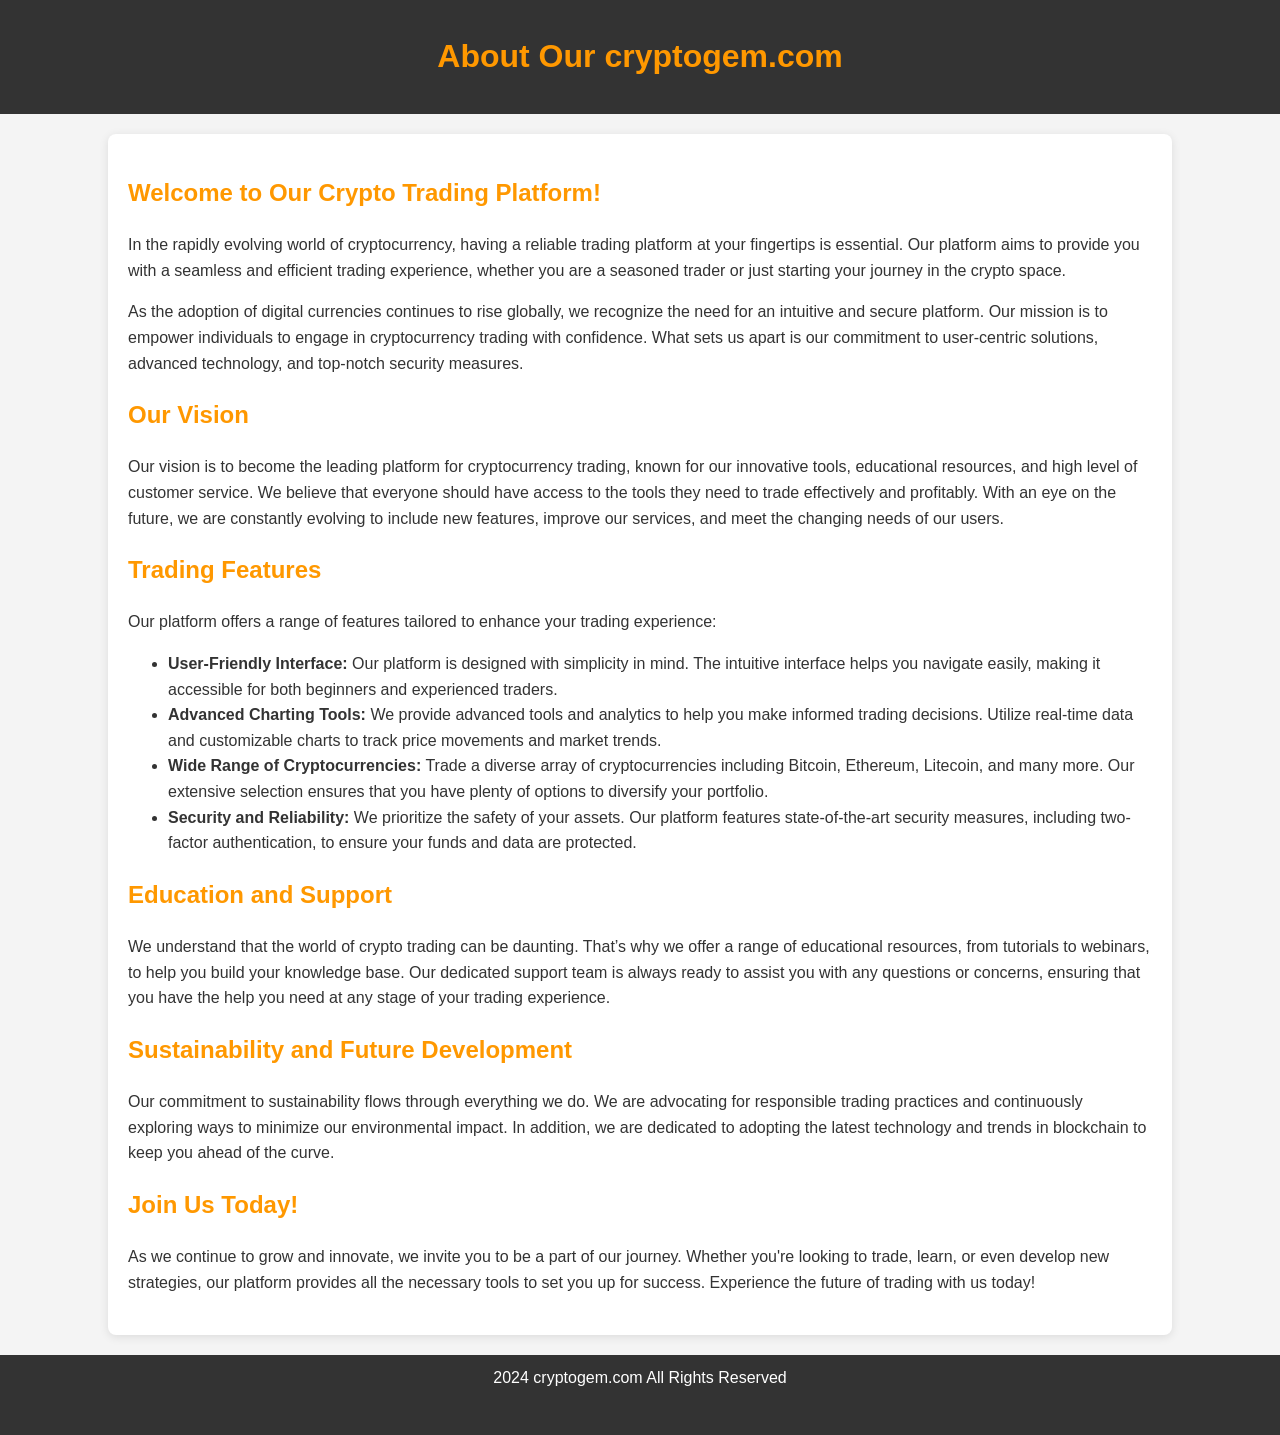
<file: about us.html>
<!DOCTYPE html>  
<html lang="en">  

<head>  
    <meta charset="UTF-8">  
    <meta name="viewport" content="width=device-width, initial-scale=1.0">  
    <title>About Us -cryptogem.com </title>  
    <style>  
        body {  
            font-family: Arial, sans-serif;  
            line-height: 1.6;  
            margin: 0;  
            padding: 0;  
            background-color: #f4f4f4;  
            color: #333;  
        }  

        h1, h2 {  
            color: #ff9800;  
        }  

        header {  
            background: #333;  
            color: white;  
            padding: 10px 0;  
            text-align: center;  
        }  

        .container {  
            width: 80%;  
            margin: 20px auto;  
            padding: 20px;  
            background: white;  
            border-radius: 8px;  
            box-shadow: 0 2px 10px rgba(0,0,0,0.1);  
        }  

        .about-us {  
            margin-bottom: 20px;  
        }  

        footer {  
            text-align: center;  
            padding: 10px 0;  
            background: #333;  
            color: white;  
            position: relative;  
            bottom: 0;  
            width: 100%;  
            height: 60px;  
        }  

        @media (max-width: 600px) {  
            .container {  
                width: 95%;  
            }  
        }  
    </style>  
</head>  

<body>  
    <header>  
        <h1>About Our cryptogem.com</h1>  
    </header>  

    <div class="container">  
        <div class="about-us">  
            <h2>Welcome to Our Crypto Trading Platform!</h2>  
            <p>  
                In the rapidly evolving world of cryptocurrency, having a reliable trading platform at your fingertips is essential. Our platform aims to provide you with a seamless and efficient trading experience, whether you are a seasoned trader or just starting your journey in the crypto space.   
            </p>  
            <p>  
                As the adoption of digital currencies continues to rise globally, we recognize the need for an intuitive and secure platform. Our mission is to empower individuals to engage in cryptocurrency trading with confidence. What sets us apart is our commitment to user-centric solutions, advanced technology, and top-notch security measures.  
            </p>  
            
            <h2>Our Vision</h2>  
            <p>  
                Our vision is to become the leading platform for cryptocurrency trading, known for our innovative tools, educational resources, and high level of customer service. We believe that everyone should have access to the tools they need to trade effectively and profitably. With an eye on the future, we are constantly evolving to include new features, improve our services, and meet the changing needs of our users.  
            </p>  

            <h2>Trading Features</h2>  
            <p>  
                Our platform offers a range of features tailored to enhance your trading experience:  
                <ul>  
                    <li><strong>User-Friendly Interface:</strong> Our platform is designed with simplicity in mind. The intuitive interface helps you navigate easily, making it accessible for both beginners and experienced traders.</li>  
                    <li><strong>Advanced Charting Tools:</strong> We provide advanced tools and analytics to help you make informed trading decisions. Utilize real-time data and customizable charts to track price movements and market trends.</li>  
                    <li><strong>Wide Range of Cryptocurrencies:</strong> Trade a diverse array of cryptocurrencies including Bitcoin, Ethereum, Litecoin, and many more. Our extensive selection ensures that you have plenty of options to diversify your portfolio.</li>  
                    <li><strong>Security and Reliability:</strong> We prioritize the safety of your assets. Our platform features state-of-the-art security measures, including two-factor authentication, to ensure your funds and data are protected.</li>  
                </ul>  
            </p>  

            <h2>Education and Support</h2>  
            <p>  
                We understand that the world of crypto trading can be daunting. That’s why we offer a range of educational resources, from tutorials to webinars, to help you build your knowledge base. Our dedicated support team is always ready to assist you with any questions or concerns, ensuring that you have the help you need at any stage of your trading experience.  
            </p>  

            <h2>Sustainability and Future Development</h2>  
            <p>  
                Our commitment to sustainability flows through everything we do. We are advocating for responsible trading practices and continuously exploring ways to minimize our environmental impact. In addition, we are dedicated to adopting the latest technology and trends in blockchain to keep you ahead of the curve.  
            </p>  

            <h2>Join Us Today!</h2>  
            <p>  
                As we continue to grow and innovate, we invite you to be a part of our journey. Whether you're looking to trade, learn, or even develop new strategies, our platform provides all the necessary tools to set you up for success. Experience the future of trading with us today!  
            </p>  
        </div>  
    </div>  

    <footer>  
        2024 cryptogem.com All Rights Reserved
    </footer>  

    <script>  
        // Add any JavaScript functionality here  
    </script>  
</body>  

</html>
</file>
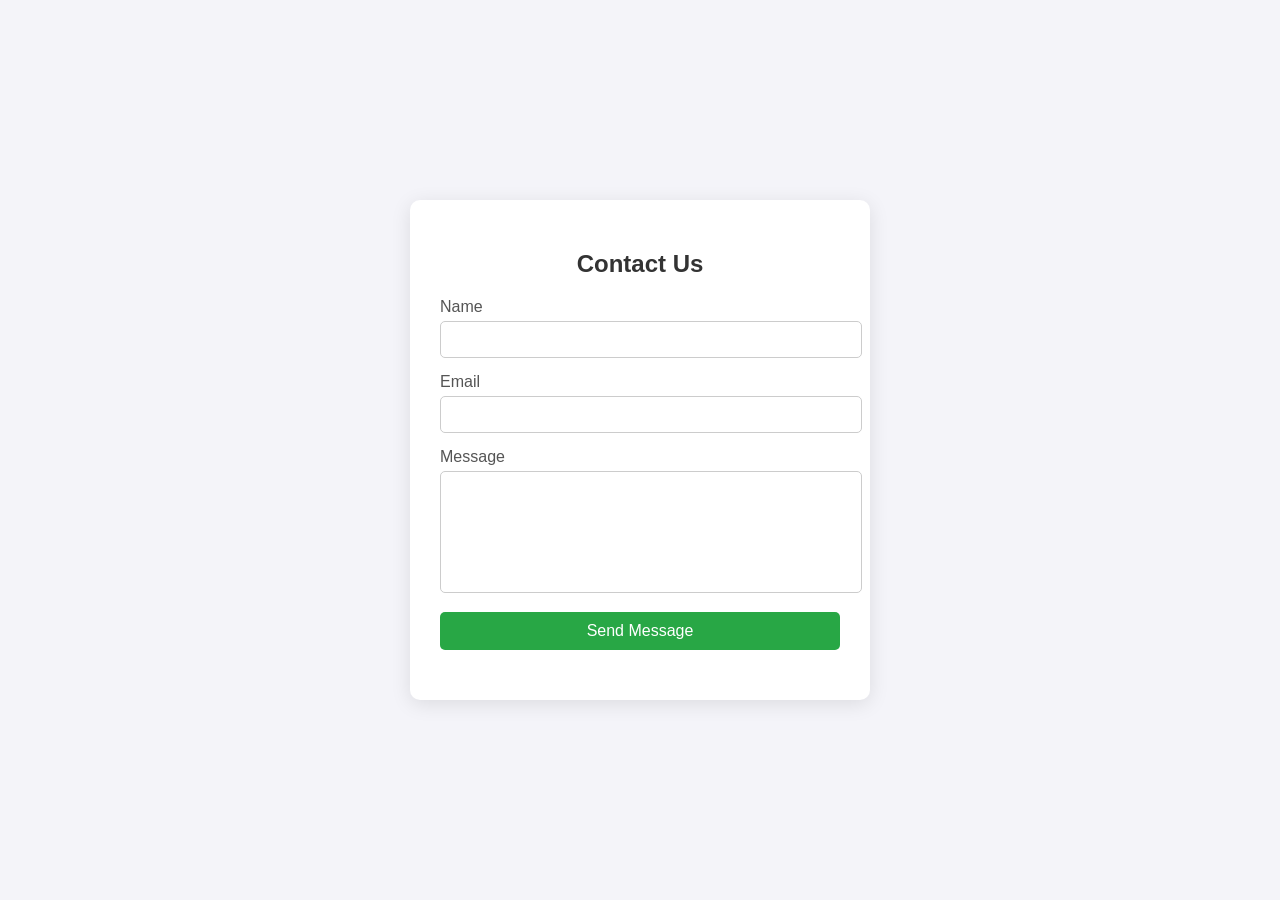
<file: contactus.html>
<!DOCTYPE html>  
<html lang="en">  
<head>  
    <meta charset="UTF-8">  
    <meta name="viewport" content="width=device-width, initial-scale=1.0">  
    <title>Contact Us</title>  
    <style>  
        body {  
            font-family: Arial, sans-serif;  
            background-color: #f4f4f9;  
            margin: 0;  
            padding: 0;  
            display: flex;  
            justify-content: center;  
            align-items: center;  
            height: 100vh;  
        }  
        
        .contact-form {  
            background: white;  
            border-radius: 10px;  
            box-shadow: 0 4px 20px rgba(0, 0, 0, 0.1);  
            padding: 30px;  
            max-width: 400px;  
            width: 100%;  
        }  

        .contact-form h2 {  
            margin-bottom: 20px;  
            color: #333;  
            text-align: center;  
        }  

        .form-group {  
            margin-bottom: 15px;  
        }  

        .form-group label {  
            display: block;  
            margin-bottom: 5px;  
            color: #555;  
        }  

        .form-group input,  
        .form-group textarea {  
            width: 100%;  
            padding: 10px;  
            border: 1px solid #ccc;  
            border-radius: 5px;  
            resize: none;  
        }  

        .form-group textarea {  
            height: 100px;  
        }  

        button {  
            width: 100%;  
            padding: 10px;  
            background-color: #28a745;  
            border: none;  
            border-radius: 5px;  
            color: white;  
            font-size: 16px;  
            cursor: pointer;  
            transition: background-color 0.3s;  
        }  

        button:hover {  
            background-color: #218838;  
        }  

        .form-group.error input,  
        .form-group.error textarea {  
            border-color: #dc3545;  
        }  

        .form-group.error label {  
            color: #dc3545;  
        }  

        .form-group.success input,  
        .form-group.success textarea {  
            border-color: #28a745;  
        }  

        .form-group.success label {  
            color: #28a745;  
        }  
    </style>  
</head>  
<body>  

<div class="contact-form">  
    <h2>Contact Us</h2>  
    <form id="contactForm">  
        <div class="form-group" id="nameGroup">  
            <label for="name">Name</label>  
            <input type="text" id="name" name="name" required>  
        </div>  
        <div class="form-group" id="emailGroup">  
            <label for="email">Email</label>  
            <input type="email" id="email" name="email" required>  
        </div>  
        <div class="form-group" id="messageGroup">  
            <label for="message">Message</label>  
            <textarea id="message" name="message" required></textarea>  
        </div>  
        <button type="submit">Send Message</button>  
    </form>  
    <div id="responseMessage" style="margin-top: 20px; text-align: center;"></div>  
</div>  

<script>  
    document.getElementById('contactForm').addEventListener('submit', function(event) {  
        event.preventDefault();  

        // Simple validation  
        const name = document.getElementById('name');  
        const email = document.getElementById('email');  
        const message = document.getElementById('message');  
        
        let isError = false;  

        if (!name.value.trim()) {  
            name.parentElement.classList.add('error');  
            isError = true;  
        } else {  
            name.parentElement.classList.remove('error');  
            name.parentElement.classList.add('success');  
        }  

        if (!email.value.trim() || !validateEmail(email.value.trim())) {  
            email.parentElement.classList.add('error');  
            isError = true;  
        } else {  
            email.parentElement.classList.remove('error');  
            email.parentElement.classList.add('success');  
        }  

        if (!message.value.trim()) {  
            message.parentElement.classList.add('error');  
            isError = true;  
        } else {  
            message.parentElement.classList.remove('error');  
            message.parentElement.classList.add('success');  
        }  

        if (!isError) {  
            // Submit the form (simulate here)  
            document.getElementById('responseMessage').innerText = 'Message sent successfully!';  
            document.getElementById('contactForm').reset();  
            // Reset success classes  
            document.querySelectorAll('.form-group').forEach(group => {  
                group.classList.remove('success');  
            });  
        }  
    });  

    function validateEmail(email) {  
        const re = /^[^\s@]+@[^\s@]+\.[^\s@]+$/;  
        return re.test(String(email).toLowerCase());  
    }  
</script>  

</body>  
</html>
</file>
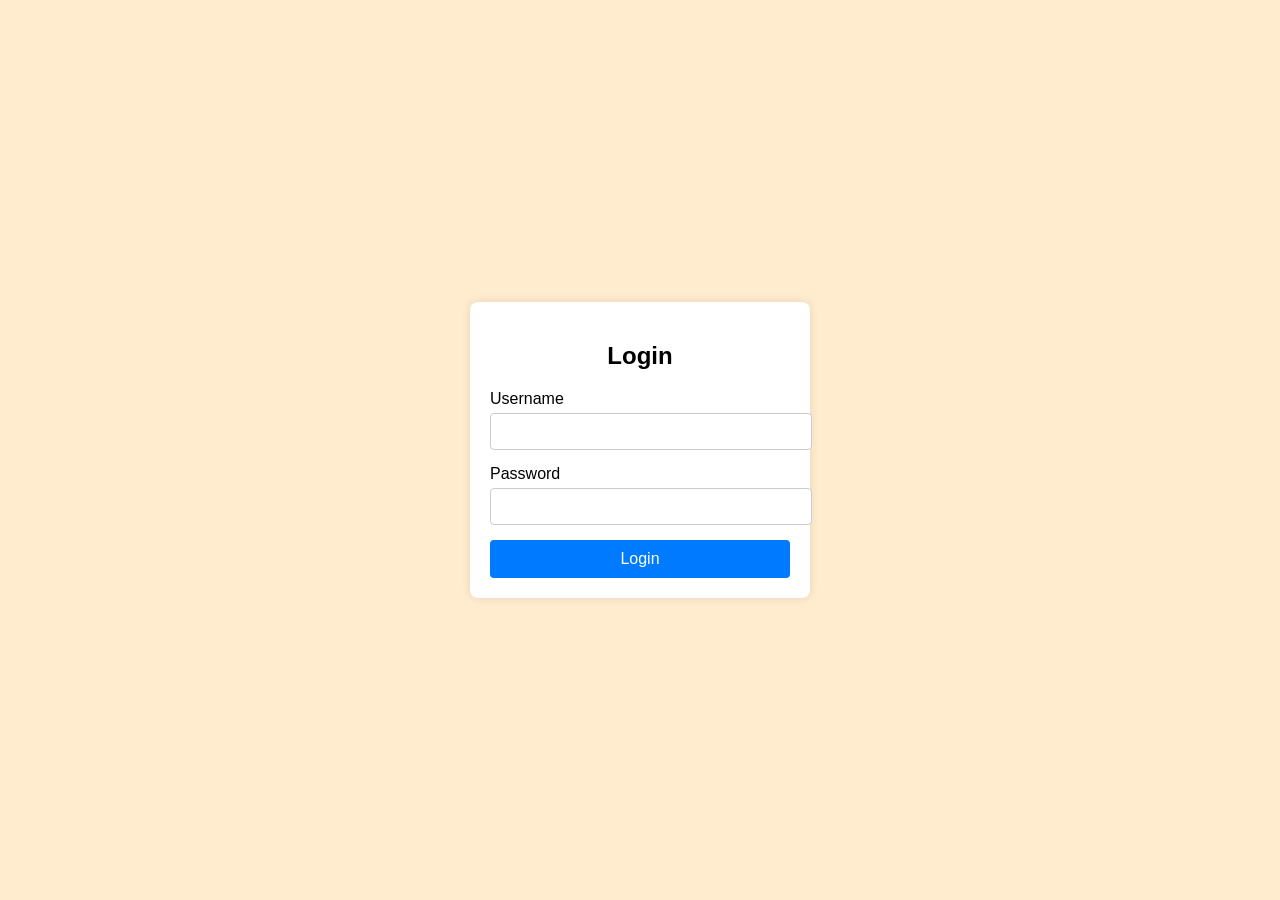
<file: login.html>
<!DOCTYPE html>  
<html lang="en">  
<head>  
    <meta charset="UTF-8">  
    <meta name="viewport" content="width=device-width, initial-scale=1.0">  
    <title>Login Page</title>  
    <style>  
        body {  
            font-family: Arial, sans-serif;  
            background-color: #ffebcd;  
            margin: 0;  
            padding: 0;  
            height: 100vh; /* Full height */  
            display: flex;  
            justify-content: center; /* Center horizontally */  
            align-items: center; /* Center vertically */  
        }  

        .login-container {  
            background-color: white;  
            padding: 20px;  
            border-radius: 8px;  
            box-shadow: 0 0 10px rgba(0, 0, 0, 0.1);  
            width: 300px; /* Fixed width */  
        }  

        h2 {  
            text-align: center;  
            margin-bottom: 20px;  
        }  

        .form-group {  
            margin-bottom: 15px;  
        }  

        label {  
            display: block;  
            margin-bottom: 5px;  
        }  

        input[type="text"],  
        input[type="password"] {  
            width: 100%; /* Full width */  
            padding: 10px;  
            border: 1px solid #ccc;  
            border-radius: 4px;  
        }  

        button {  
            width: 100%; /* Full width */  
            padding: 10px;  
            background-color: #007BFF;  
            border: none;  
            border-radius: 4px;  
            color: white;  
            font-size: 16px;  
            cursor: pointer;  
        }  

        button:hover {  
            background-color: #0056b3;  
        }  

        .error-message {  
            color: red;  
            display: none; /* Hidden by default */  
            text-align: center;  
            margin-top: 10px;  
        }  
    </style>  
</head>  
<body>  
    <div class="login-container">  
        <h2>Login</h2>  
        <form id="loginForm">  
            <div class="form-group">  
                <label for="username">Username</label>  
                <input type="text" id="username" required>  
            </div>  
            <div class="form-group">  
                <label for="password">Password</label>  
                <input type="password" id="password" required>  
            </div>  
            <button type="submit">Login</button>  
            <div class="error-message" id="errorMessage">Invalid credentials. Please try again.</div>  
        </form>  
    </div>  

    <script>  
        document.getElementById('loginForm').addEventListener('submit', function(event) {  
            event.preventDefault(); // Prevent form submission  

            var username = document.getElementById('username').value;  
            var password = document.getElementById('password').value;  

            // Simulating simple authentication: username is "admin" and password is "password"  
            if (username === 'admin' && password === 'password') {  
                alert('Login successful!');  
                // Redirect or perform further actions here  
            } else {  
                // Show error message  
                document.getElementById('errorMessage').style.display = 'block';  
            }  
        });  
    </script>  
</body>  
</html>
</file>
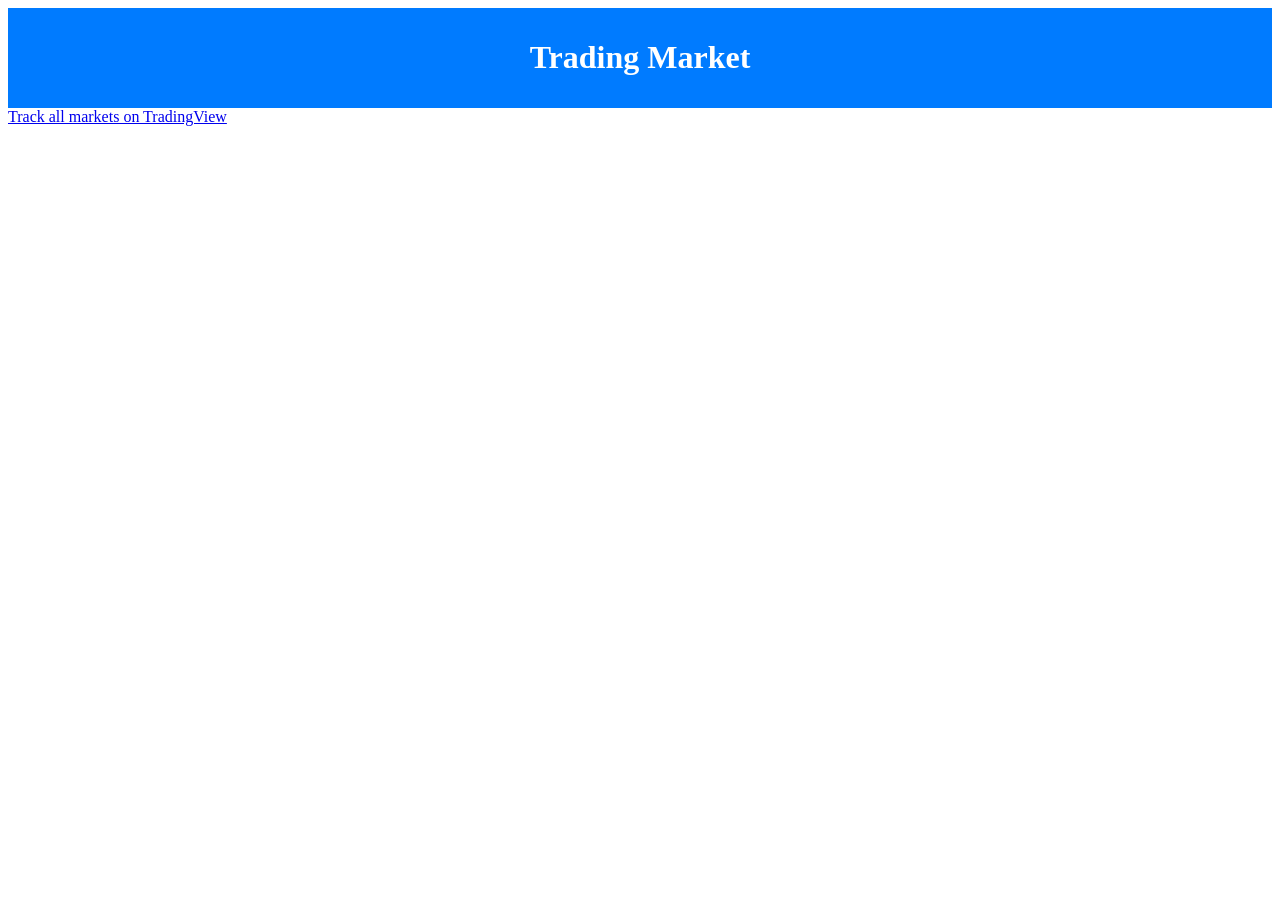
<file: market.html>
<!DOCTYPE html>  
<html lang="en">  
<head>  
    <meta charset="UTF-8">  
    <meta name="viewport" content="width=device-width, initial-scale=1.0">  
    <title>Crypto Trading Market</title> 
<style>s

body {  
    font-family: Arial, sans-serif;  
    background-color: #f4f4f4;  
    color: #333;  
    margin: 0;  
    padding: 20px;  
}  

.container {  
    max-width: 800px;  
    margin: auto;  
    background: white;  
    border-radius: 8px;  
    box-shadow: 0 2px 10px rgba(0,0,0,0.1);  
    overflow: hidden;  
}  

header {  
    background: #007bff;  
    color: white;  
    padding: 10px 20px;  
    text-align: center;  
}  

.market {  
    display: flex;  
    flex-direction: column;  
}  

.stock {  
    background: #f9f9f9;  
    border: 1px solid #e0e0e0;  
    border-radius: 8px;  
    margin: 10px;  
    padding: 15px;  
    transition: transform 0.3s;  
    position: relative;  
}  

.stock:hover {  
    transform: translateY(-5px);  
}  

.price {  
    font-size: 1.5em;  
    font-weight: bold;  
}  

.status {  
    font-weight: bold;  
    padding: 5px;  
    border-radius: 4px;  
    text-align: center;  
    margin: 10px 0;  
}  

.gain {  
    background-color: #d4edda;  
    color: #155724;  
}  

.loss {  
    background-color: #f8d7da;  
    color: #721c24;  
}  

.buy-button {  
    background-color: #28a745;  
    color: white;  
    border: none;  
    padding: 10px 15px;  
    border-radius: 4px;  
    cursor: pointer;  
    transition: background-color 0.3s;  
}  

.buy-button:hover {  
    background-color: #218838;  
}  

@keyframes pulse {  
    0% { transform: scale(1); }  
    50% { transform: scale(1.05); }  
    100% { transform: scale(1); }  
}  

.buy-button:active {  
    animation: pulse 0.3s forwards;  
}</style>	
</head>  
<body>  
<header>  
            <h1>Trading Market</h1>  
        </header>  
<!-- TradingView Widget BEGIN -->
<div class="tradingview-widget-container">
  <div class="tradingview-widget-container__widget"></div>
  <div class="tradingview-widget-copyright"><a href="https://www.tradingview.com/" rel="noopener nofollow" target="_blank"><span class="blue-text">Track all markets on TradingView</span></a></div>
  <script type="text/javascript" src="https://s3.tradingview.com/external-embedding/embed-widget-crypto-coins-heatmap.js" async>
  {
  "dataSource": "CryptoWithoutStable",
  "blockSize": "market_cap_calc",
  "blockColor": "change",
  "locale": "en",
  "symbolUrl": "",
  "colorTheme": "light",
  "hasTopBar": false,
  "isDataSetEnabled": false,
  "isZoomEnabled": true,
  "hasSymbolTooltip": true,
  "isMonoSize": false,
  "width": 700,
  "height": 600
}
  </script>
</div>
<!-- TradingView Widget END -->
</body>  
</html>
</file>
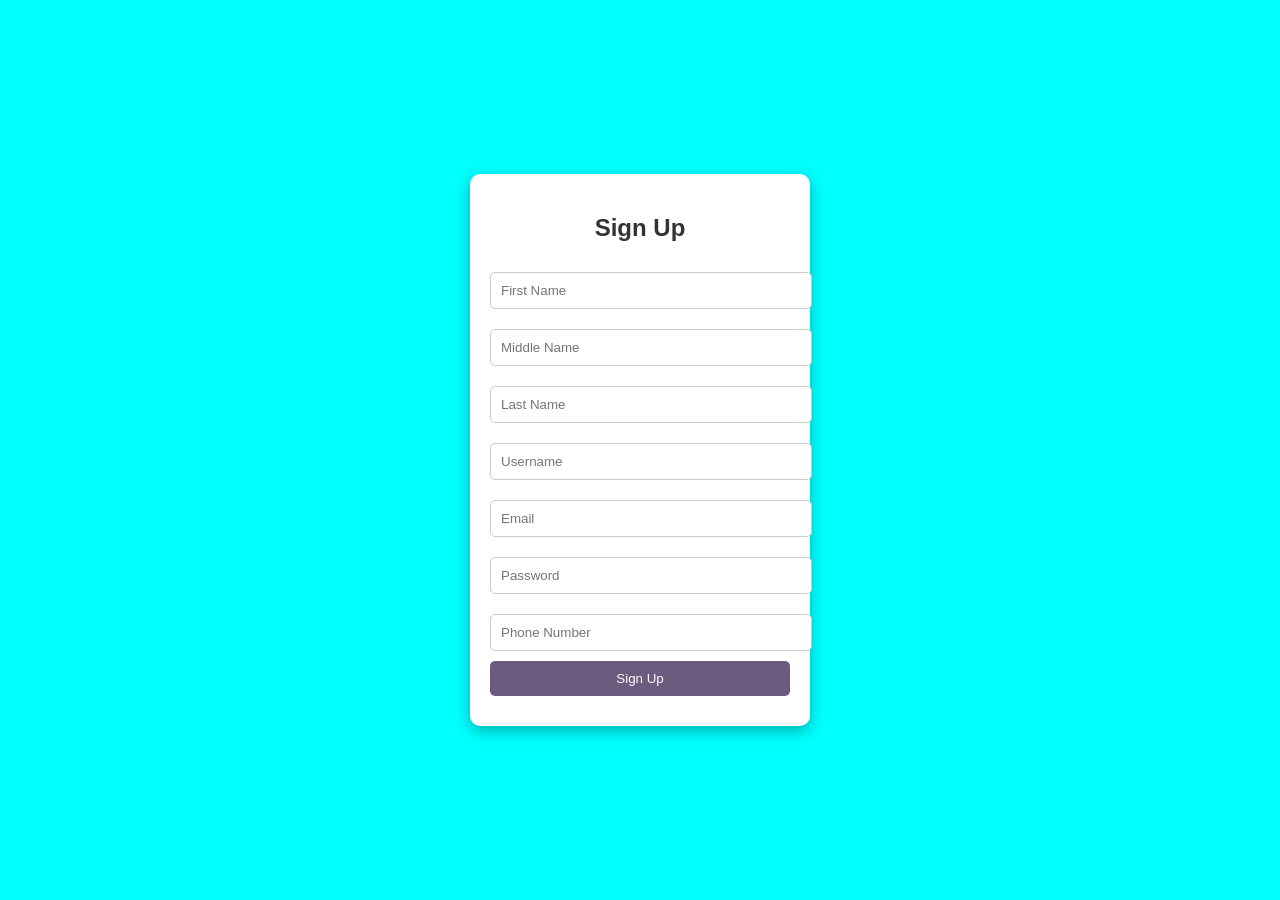
<file: signup.html>
<!DOCTYPE html>  
<html lang="en">  
<head>  
    <meta charset="UTF-8">  
    <meta name="viewport" content="width=device-width, initial-scale=1.0">  
    <title>Sign Up Page</title>  
    <style>  
        body {  
            background-color: #00ffff; /* Light purple pink color */  
            font-family: Arial, sans-serif;  
            display: flex;  
            justify-content: center;  
            align-items: center;  
            height: 100vh;  
            margin: 0;  
        }  
        .container {  
            background: white;  
            padding: 20px;  
            border-radius: 10px;  
            box-shadow: 0 5px 15px rgba(0, 0, 0, 0.3);  
            width: 300px;  
        }  
        h2 {  
            text-align: center;  
            color: #333;  
        }  
        input[type="text"],   
        input[type="email"],   
        input[type="password"],   
        input[type="tel"] {  
            width: 100%;  
            padding: 10px;  
            margin: 10px 0;  
            border: 1px solid #ccc;  
            border-radius: 5px;  
        }  
        input[type="submit"] {  
            background-color: #6C5B7F;  
            color: white;  
            border: none;  
            border-radius: 5px;  
            padding: 10px;  
            cursor: pointer;  
            width: 100%;  
        }  
        input[type="submit"]:hover {  
            background-color: #355C7D;  
        }  
        .message {  
            text-align: center;  
            color: green;  
            margin-top: 10px;  
        }  
    </style>  
</head>  
<body>  

<div class="container">  
    <h2>Sign Up</h2>  
    <form id="signupForm" onsubmit="return handleSubmit(event)">  
        <input type="text" id="firstName" placeholder="First Name" required>  
        <input type="text" id="middleName" placeholder="Middle Name">  
        <input type="text" id="lastName" placeholder="Last Name" required>  
        <input type="text" id="username" placeholder="Username" required>  
        <input type="email" id="email" placeholder="Email" required>  
        <input type="password" id="password" placeholder="Password" required>  
        <input type="tel" id="phone" placeholder="Phone Number" required>  
        <input type="submit" value="Sign Up">  
    </form>  
    <div class="message" id="message"></div>  
</div>  

<script>  
    function handleSubmit(event) {  
        event.preventDefault(); // Prevent form submission  
        const firstName = document.getElementById('firstName').value;  
        const middleName = document.getElementById('middleName').value;  
        const lastName = document.getElementById('lastName').value;  
        const username = document.getElementById('username').value;  
        const email = document.getElementById('email').value;  
        const password = document.getElementById('password').value;  
        const phone = document.getElementById('phone').value;  

        // Here we can handle the form data as needed  
        // For example, print it to console or send it to a server  
        console.log({ firstName, middleName, lastName, username, email, password, phone });  

        // Show a success message  
        const messageDiv = document.getElementById('message');  
        messageDiv.innerText = "Sign up successful! Welcome, " + firstName + "!";  
    }  
</script>  

</body>  
</html>
</file>
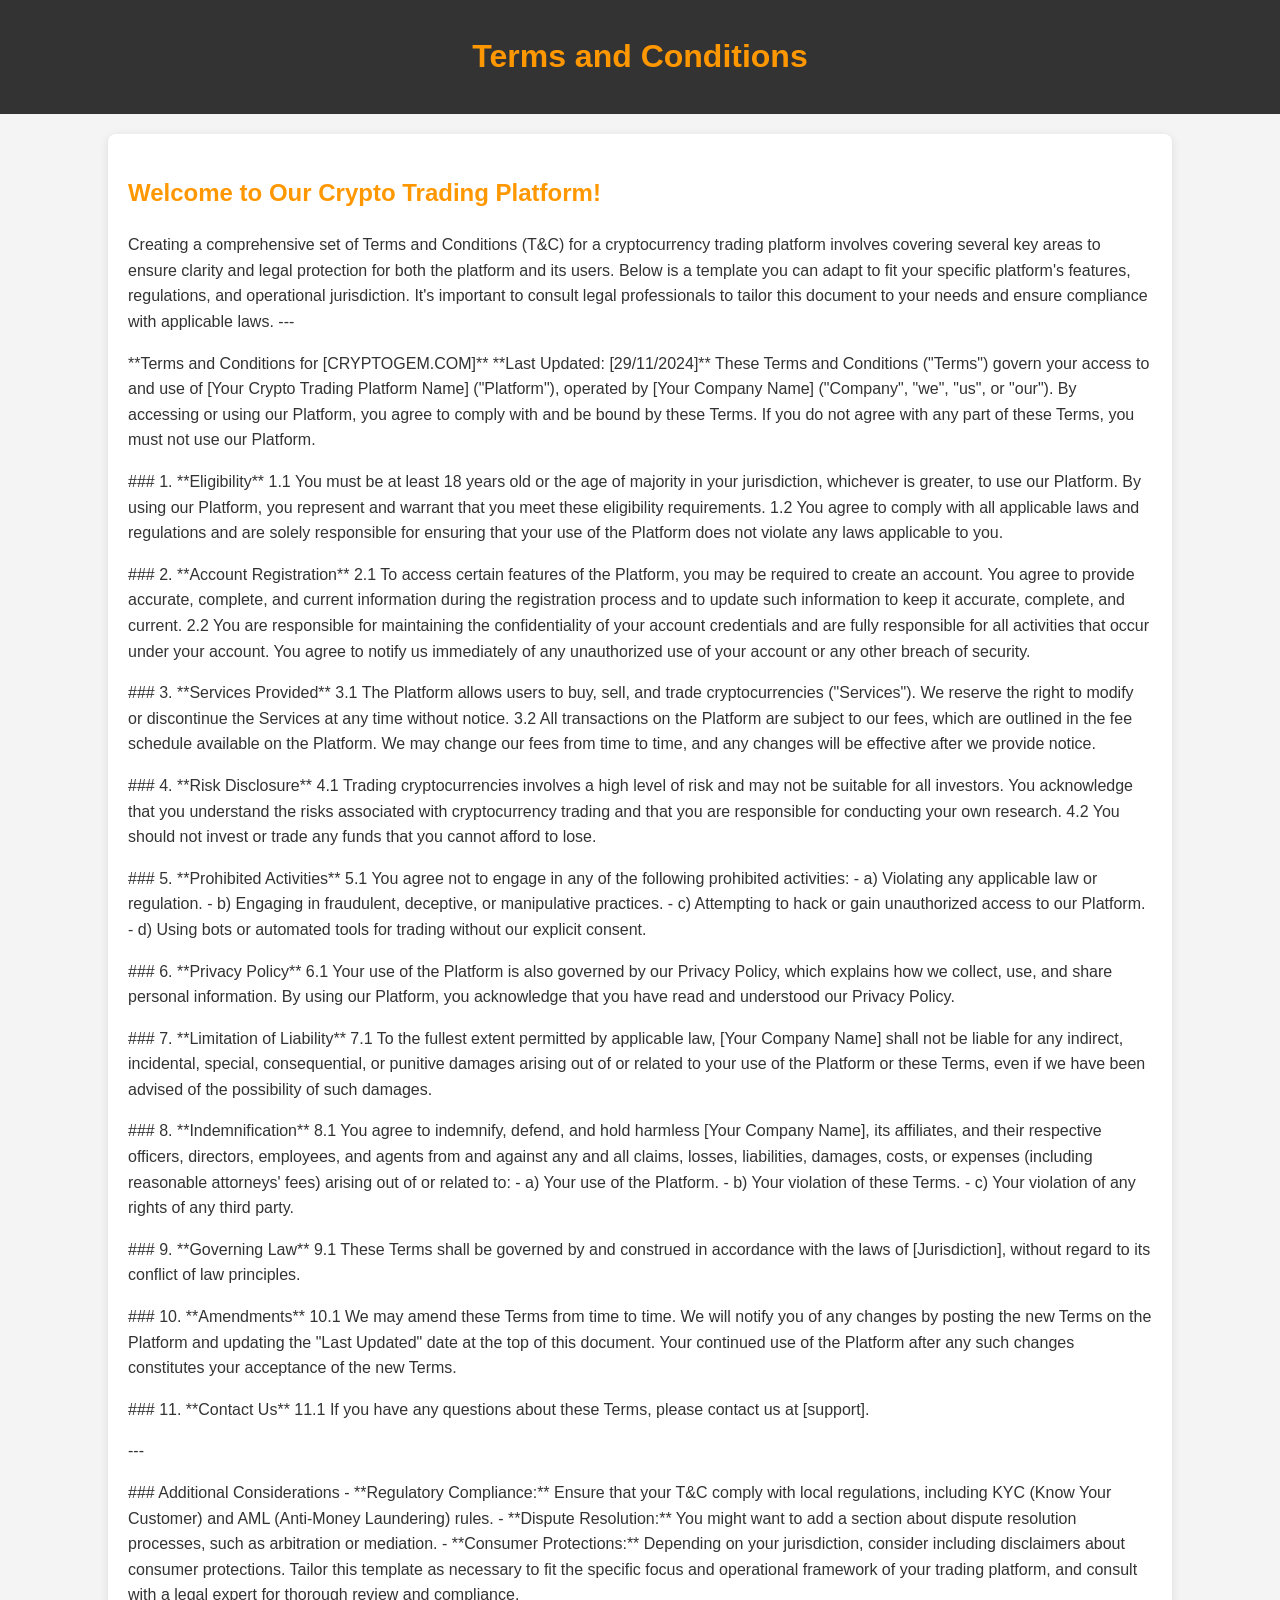
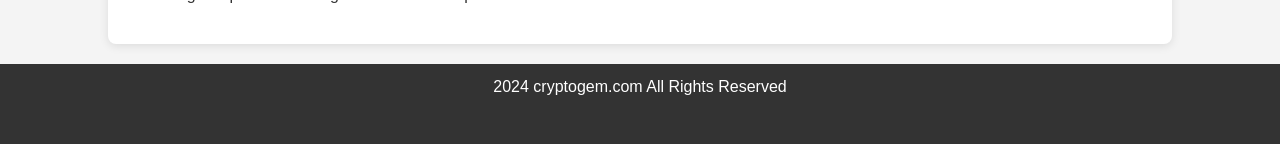
<file: Terms and conditions.html>
<!DOCTYPE html>  
<html lang="en">  

<head>  
    <meta charset="UTF-8">  
    <meta name="viewport" content="width=device-width, initial-scale=1.0">  
    <title>Terms and Conditions</title>  
    <style>  
        body {  
            font-family: Arial, sans-serif;  
            line-height: 1.6;  
            margin: 0;  
            padding: 0;  
            background-color: #f4f4f4;  
            color: #333;  
        }  

        h1, h2 {  
            color: #ff9800;  
        }  

        header {  
            background: #333;  
            color: white;  
            padding: 10px 0;  
            text-align: center;  
        }  

        .container {  
            width: 80%;  
            margin: 20px auto;  
            padding: 20px;  
            background: white;  
            border-radius: 8px;  
            box-shadow: 0 2px 10px rgba(0,0,0,0.1);  
        }  

        .about-us {  
            margin-bottom: 20px;  
        }  

        footer {  
            text-align: center;  
            padding: 10px 0;  
            background: #333;  
            color: white;  
            position: relative;  
            bottom: 0;  
            width: 100%;  
            height: 60px;  
        }  

        @media (max-width: 600px) {  
            .container {  
                width: 95%;  
            }  
        }  
    </style>  
</head>  

<body>  
    <header>  
        <h1>Terms and Conditions</h1>  
    </header>  

    <div class="container">  
        <div class="Terms and conditions">  
            <h2>Welcome to Our Crypto Trading Platform!</h2>  
			<p>
			Creating a comprehensive set of Terms and Conditions (T&C) for a cryptocurrency trading platform involves covering several key areas to ensure clarity and legal protection for both the platform and its users. Below is a template you can adapt to fit your specific platform's features, regulations, and operational jurisdiction. It's important to consult legal professionals to tailor this document to your needs and ensure compliance with applicable laws.

---
</p>
<p>
**Terms and Conditions for [CRYPTOGEM.COM]**

**Last Updated: [29/11/2024]**

These Terms and Conditions ("Terms") govern your access to and use of [Your Crypto Trading Platform Name] ("Platform"), operated by [Your Company Name] ("Company", "we", "us", or "our"). By accessing or using our Platform, you agree to comply with and be bound by these Terms. If you do not agree with any part of these Terms, you must not use our Platform.
</p>
<p>
### 1. **Eligibility**

1.1 You must be at least 18 years old or the age of majority in your jurisdiction, whichever is greater, to use our Platform. By using our Platform, you represent and warrant that you meet these eligibility requirements.

1.2 You agree to comply with all applicable laws and regulations and are solely responsible for ensuring that your use of the Platform does not violate any laws applicable to you.
</p>
<p>
### 2. **Account Registration**

2.1 To access certain features of the Platform, you may be required to create an account. You agree to provide accurate, complete, and current information during the registration process and to update such information to keep it accurate, complete, and current.

2.2 You are responsible for maintaining the confidentiality of your account credentials and are fully responsible for all activities that occur under your account. You agree to notify us immediately of any unauthorized use of your account or any other breach of security.
<p>
### 3. **Services Provided**

3.1 The Platform allows users to buy, sell, and trade cryptocurrencies ("Services"). We reserve the right to modify or discontinue the Services at any time without notice.

3.2 All transactions on the Platform are subject to our fees, which are outlined in the fee schedule available on the Platform. We may change our fees from time to time, and any changes will be effective after we provide notice.
</p>
<p>
### 4. **Risk Disclosure**

4.1 Trading cryptocurrencies involves a high level of risk and may not be suitable for all investors. You acknowledge that you understand the risks associated with cryptocurrency trading and that you are responsible for conducting your own research.

4.2 You should not invest or trade any funds that you cannot afford to lose.
</P>
<p>
### 5. **Prohibited Activities**

5.1 You agree not to engage in any of the following prohibited activities:
- a) Violating any applicable law or regulation.
- b) Engaging in fraudulent, deceptive, or manipulative practices.
- c) Attempting to hack or gain unauthorized access to our Platform.
- d) Using bots or automated tools for trading without our explicit consent.
</P>
<p>
### 6. **Privacy Policy**

6.1 Your use of the Platform is also governed by our Privacy Policy, which explains how we collect, use, and share personal information. By using our Platform, you acknowledge that you have read and understood our Privacy Policy.
</P>
<p>
### 7. **Limitation of Liability**

7.1 To the fullest extent permitted by applicable law, [Your Company Name] shall not be liable for any indirect, incidental, special, consequential, or punitive damages arising out of or related to your use of the Platform or these Terms, even if we have been advised of the possibility of such damages.
</p>
<p>
### 8. **Indemnification**

8.1 You agree to indemnify, defend, and hold harmless [Your Company Name], its affiliates, and their respective officers, directors, employees, and agents from and against any and all claims, losses, liabilities, damages, costs, or expenses (including reasonable attorneys' fees) arising out of or related to:
- a) Your use of the Platform.
- b) Your violation of these Terms.
- c) Your violation of any rights of any third party.
</p>
<p>
### 9. **Governing Law**

9.1 These Terms shall be governed by and construed in accordance with the laws of [Jurisdiction], without regard to its conflict of law principles.
</P>
<p>
### 10. **Amendments**

10.1 We may amend these Terms from time to time. We will notify you of any changes by posting the new Terms on the Platform and updating the "Last Updated" date at the top of this document. Your continued use of the Platform after any such changes constitutes your acceptance of the new Terms.
</p>
<p>
### 11. **Contact Us**

11.1 If you have any questions about these Terms, please contact us at [support].
</p>
---
<p>
### Additional Considerations

- **Regulatory Compliance:** Ensure that your T&C comply with local regulations, including KYC (Know Your Customer) and AML (Anti-Money Laundering) rules.
- **Dispute Resolution:** You might want to add a section about dispute resolution processes, such as arbitration or mediation.
- **Consumer Protections:** Depending on your jurisdiction, consider including disclaimers about consumer protections.

Tailor this template as necessary to fit the specific focus and operational framework of your trading platform, and consult with a legal expert for thorough review and compliance.</p>

			
           
        </div>  
    </div>  

    <footer>  
        2024 cryptogem.com All Rights Reserved
    </footer>  

    <script>  
        // Add any JavaScript functionality here  
    </script>  
</body>  

</html>
</file>
